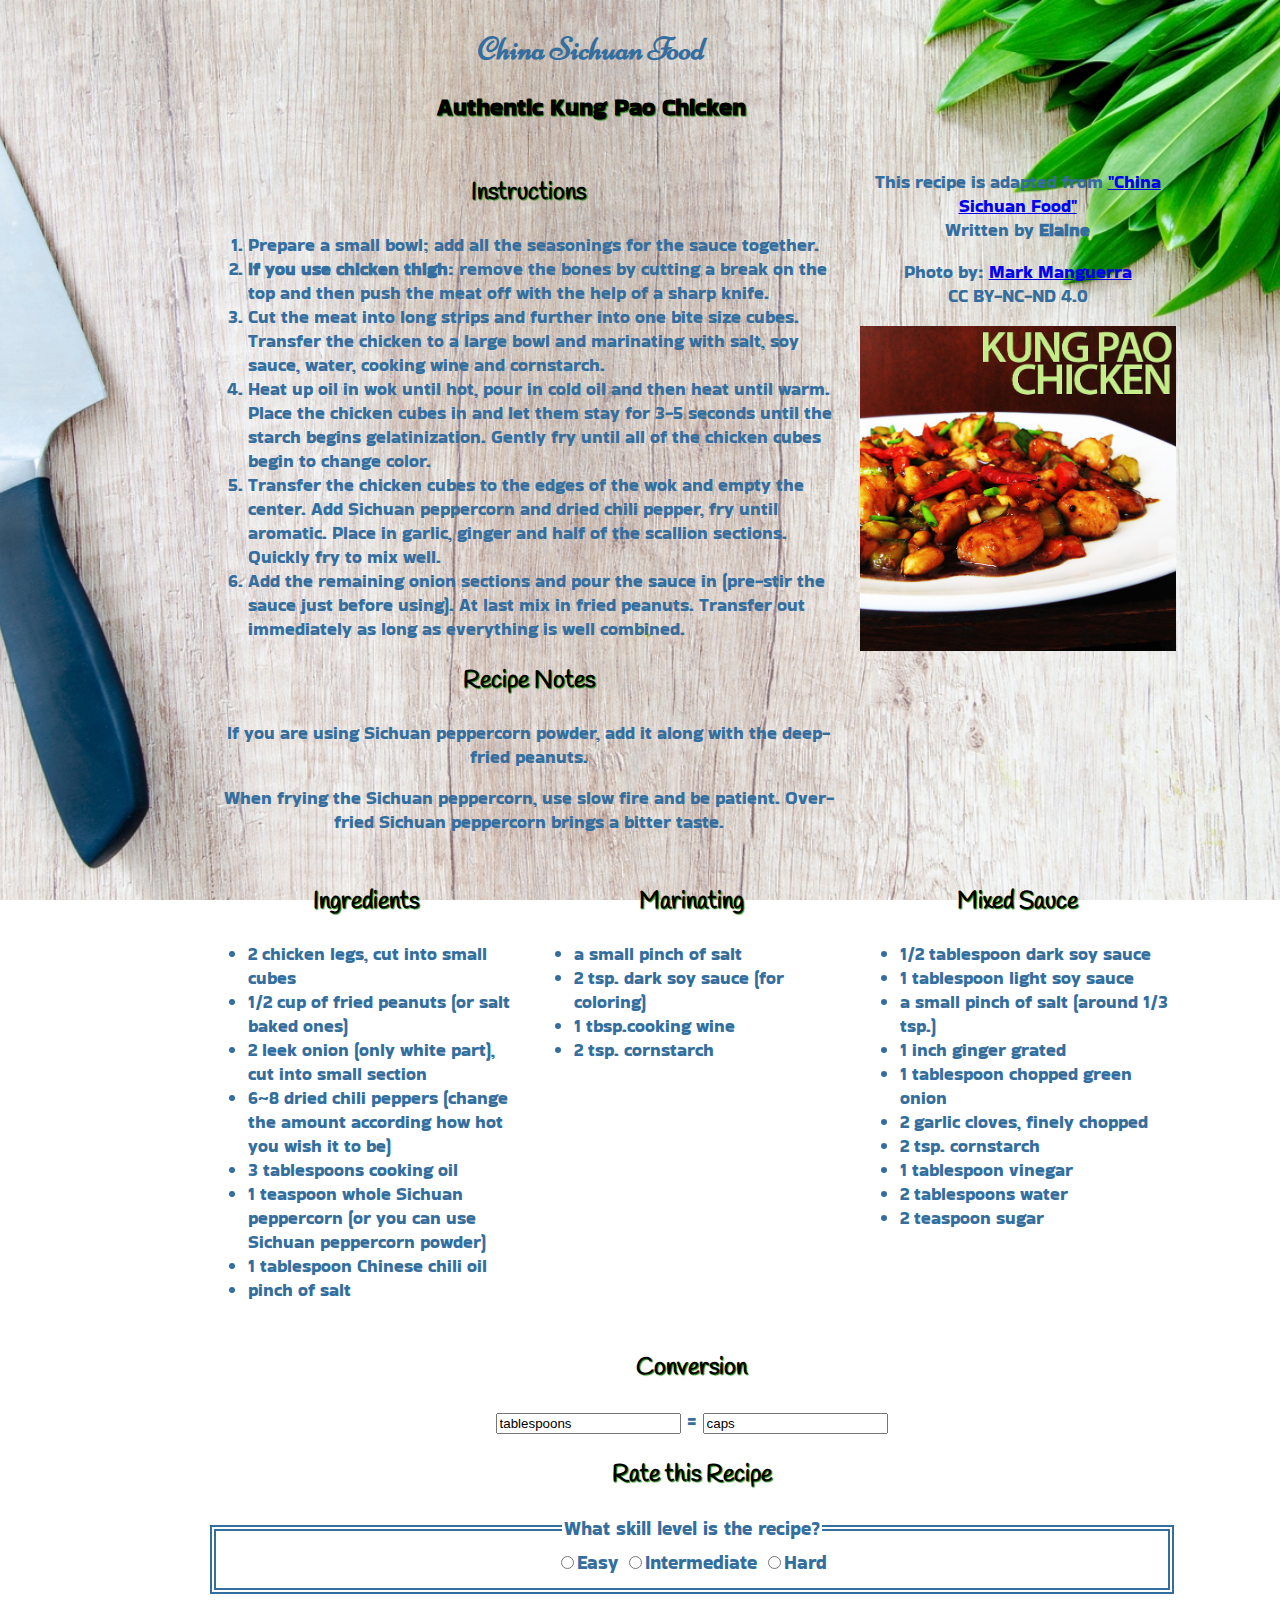
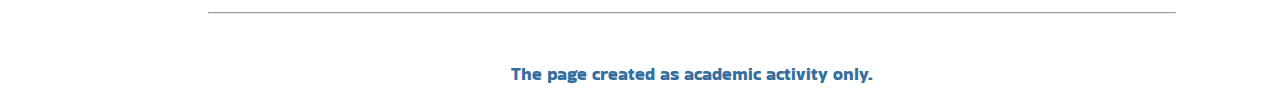
<file: index.html>
<!DOCTYPE html>
<html lang="en-US">

<head>
  <meta charset="utf-8">
  <meta name="viewport" content="width=device-width">
  <title>Kung Pao Chicken Recipe</title>
  <link href="css/style.css" rel="stylesheet" type="text/css"/>
  <link rel="stylesheet" href="https://fonts.googleapis.com/css?family=Handlee%7CNiconne%7CBakbak+One"/>
</head>

<body>
  <div class="container">
    
    <div class="box-1">
      <h1>China Sichuan Food</h1>
      <h2>Authentic Kung Pao Chicken</h2>      
    </div>
    
  <div class="box-2">  
  </div>

  <div class="box-3">
    <h3>Instructions</h3>
      <ol>
        <li>Prepare a small bowl; add all the seasonings for the sauce together.</li> 
        <li><strong>If you use chicken thigh</strong>: remove the bones by cutting a break on the top and then push the meat off with the help of a sharp knife.</li>
        <li>Cut the meat into long strips and further into one bite size cubes. Transfer the chicken to a large bowl and marinating with salt, soy sauce, water, cooking wine and cornstarch.</li>
        <li>Heat up oil in wok until hot, pour in cold oil and then heat until warm. Place the chicken cubes in and let them stay for 3-5 seconds until the starch begins gelatinization. Gently fry until all of the chicken cubes begin to change color.</li>
        <li>Transfer the chicken cubes to the edges of the wok and empty the center. Add Sichuan peppercorn and dried chili pepper, fry until aromatic. Place in garlic, ginger and half of the scallion sections. Quickly fry to mix well.</li>
        <li>Add the remaining onion sections and pour the sauce in (pre-stir the sauce just before using).  At last mix in fried peanuts.  Transfer out immediately as long as everything is well combined.</li>
      </ol>
  
    <h3>Recipe Notes</h3>
      <p>If you are using Sichuan peppercorn powder, add it along with the deep-fried peanuts.</p>
      <p>When frying the Sichuan peppercorn, use slow fire and be patient. Over-fried Sichuan peppercorn brings a bitter taste.</p>
  </div>
    
  <div class="box-4">
    <p>This recipe is adapted from <a href="https://www.chinasichuanfood.com/kung-pao-chicken">"China Sichuan Food"</a><br>Written by <strong>Elaine</strong></p>
    <p>Photo by: <a href="https://live.staticflickr.com/2361/1516231426_85ca3ddd86_c.jpg" target="_blank">Mark Manguerra</a> <br>CC BY-NC-ND 4.0</p>
    <img src="image/pic.jpg" alt="image of a delicious cooked dish">
  </div>

  <div class="box-5">  
    <h3>Ingredients</h3>
      <ul>
      <li>2 chicken legs, cut into small cubes</li>
      <li>1/2 cup of fried peanuts (or salt baked ones)</li>  
      <li>2 leek onion (only white part), cut into small section</li>
      <li>6~8 dried chili peppers (change the amount according how hot you wish it to be)</li>
      <li>3 tablespoons cooking oil</li>
      <li>1 teaspoon whole Sichuan peppercorn (or you can use Sichuan peppercorn powder)</li>
      <li>1 tablespoon Chinese chili oil</li>
      <li>pinch of salt</li>  
    </ul>
  </div>

  <div class="box-6">
    <h3>Marinating</h3>
      <ul>
        <li>a small pinch of salt</li>
        <li>2 tsp. dark soy sauce (for coloring)</li>  
        <li>1 tbsp.cooking wine</li>
        <li>2 tsp. cornstarch</li> 
      </ul>
  </div>
    
  <div class="box-7">
    <h3>Mixed Sauce</h3>
      <ul>
        <li>1/2 tablespoon dark soy sauce</li>
        <li>1 tablespoon light soy sauce</li>  
        <li>a small pinch of salt (around 1/3 tsp.)</li>
        <li>1 inch ginger grated</li>
        <li>1 tablespoon chopped green onion</li>
        <li>2 garlic cloves, finely chopped</li>
        <li>2 tsp. cornstarch</li>
        <li>1 tablespoon vinegar</li>
        <li>2 tablespoons water</li>
        <li>2 teaspoon sugar</li>
      </ul>
  </div>
  
  <div class="box-8">
    <h3>Conversion</h3>

    <form>
      <input type="text" name="tablespoon" value="tablespoons">  =     <input type="text" name="cap" value="caps">  
    </form>

    <h3>Rate this Recipe</h3>

    <form>
      <fieldset>
        <legend>What skill level is the recipe?</legend>
        <input type="radio" name="level" value="Easy">Easy
        <input type="radio" name="level" value="Intermediate">Intermediate
        <input type="radio" name="level" value="Hard">Hard
      </fieldset>
    </form>
  </div>    
   
    <div class="box-9">
      <hr>
        <br>
        <p>The page created as academic activity only.</p>
    </div>
  </div>
</body>

</html>
</file>
<file: css/style.css>
body{
  background-image: url(../image/background.png);
  background-position: center;
  background-attachment: fixed;
  background-repeat: no-repeat;
  background-size: cover; 
  color: #336e9e;
  font-family: "Bakbak One";
}

h1{
  font-family: Niconne;
}

h2{
  color: #000000;
  text-shadow: 1px 1px 1px #1b820d;
}

h3{
  font-family: Handlee;
  text-align: center;
  color: #000000;
  text-shadow: 1px 1px 1px #1b820d;
  font-size: 1.5em;
}

p{
  font-size: 1.1em;
  text-align: center;
}

img{
  width: 100%;
  height: auto;
  margin: auto;
}

li{
  font-size: 1.1em;
}

form{
  font-size: 1.2em;
}

fieldset{
  border: solid 6px #336e9e;
  border-style: double;
}

.container { 
  display: grid;
  grid-template-areas: 
    "header header header header"
    "left main1 main1 main2"
    "left main3 main4 main5"
    "left down  down down"
    "left footer footer footer";
  grid-template-columns: 15% 25% 25% 25%;
  gap: 10px;
  }

.box-1 {
  grid-area: header;
  text-align: center;
}

.box-2 { 
  grid-area: left;
}

.box-3 { 
  grid-area: main1;  
}

.box-4 { 
  grid-area: main2;
  text-align: center;
}

.box-5 { 
  grid-area: main3;
}

.box-6 { 
  grid-area: main4;
}

.box-7 { 
  grid-area: main5;
}

.box-8 {
  grid-area: down;
  text-align: center;
}

.box-9 {
  grid-area: footer;
  text-align: center;  
}
</file>
